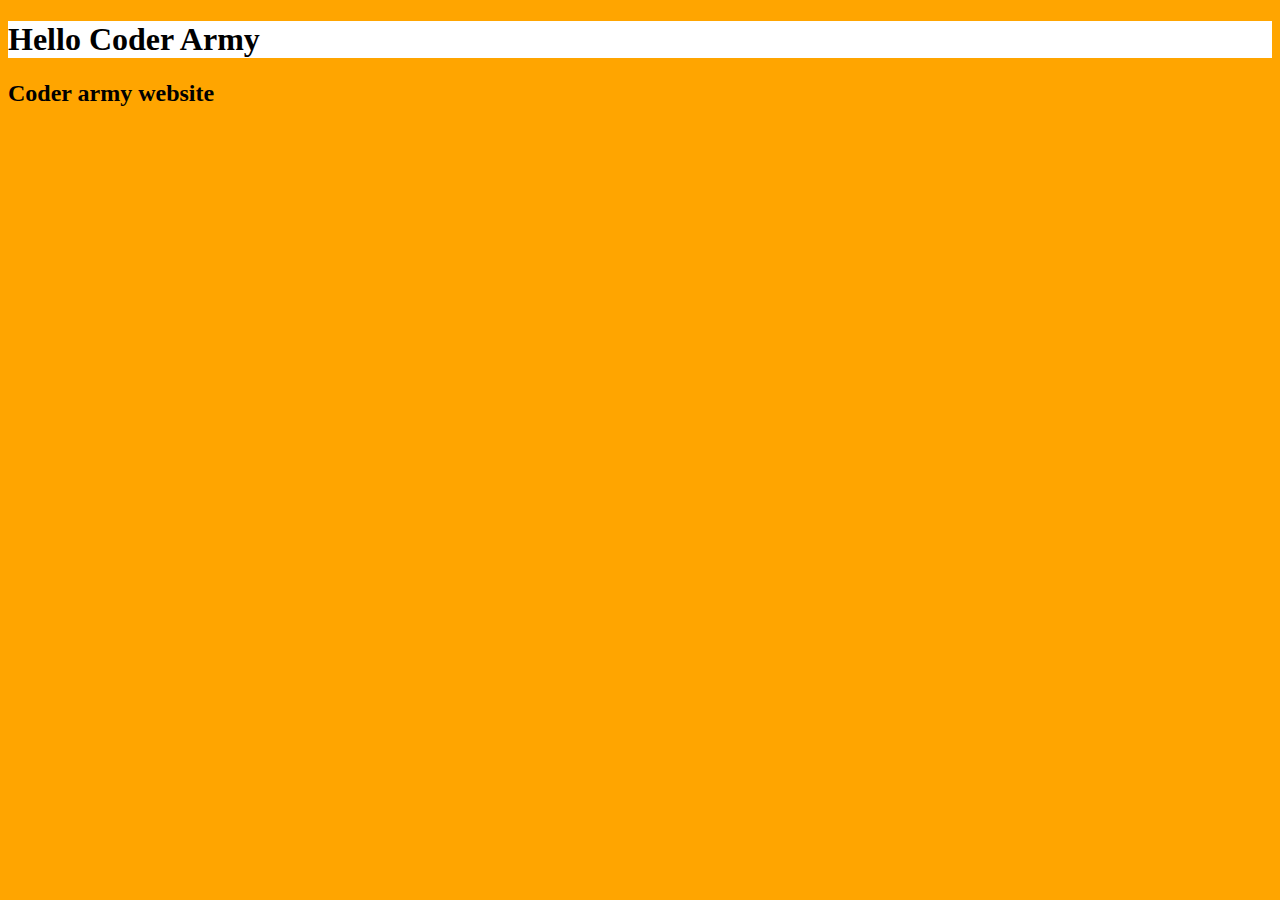
<file: Class-13/index.html>
<!DOCTYPE html>
<html lang="en">
<head>
    <meta charset="UTF-8">
    <meta name="viewport" content="width=device-width, initial-scale=1.0">
    <title>Document</title>
</head>
<body style="background-color: orange;">
    <h1 style="background-color: white;">Hello Coder Army</h1>
    <h2>Coder army website</h2>
</body>
</html>
</file>
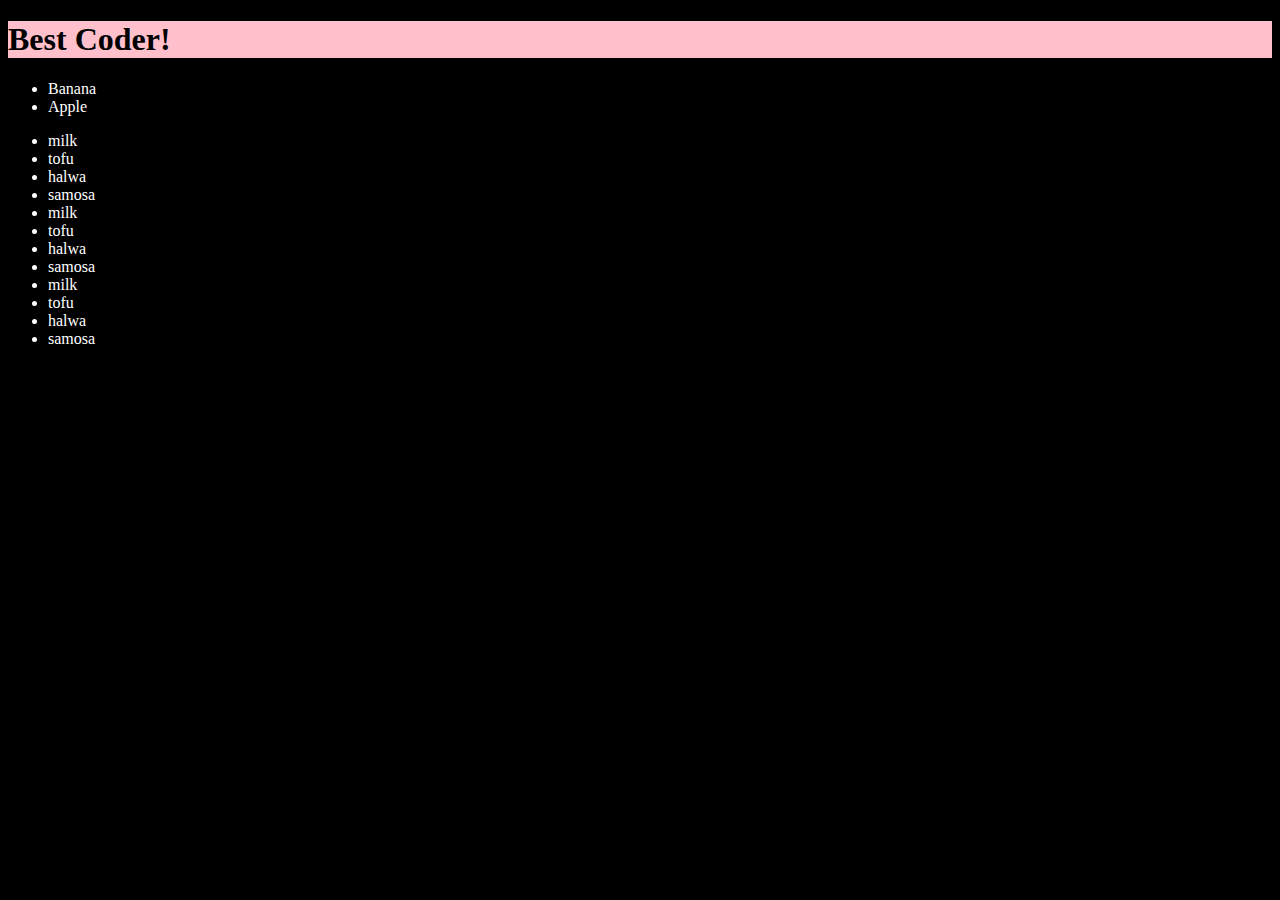
<file: Class-14/index.html>
<!DOCTYPE html>
<html lang="en">
<head>
    <meta charset="UTF-8">
    <meta name="viewport" content="width=device-width, initial-scale=1.0">
    <title>Document</title>
</head>
<body style="background-color: black; color: white;">
    <h1 id="first">Hello Coder Army!</h1>

    <ul id="fruits">
        <li>Banana</li>
    </ul>

    <script src="script.js"></script>
</body>
    
</html>
</file>
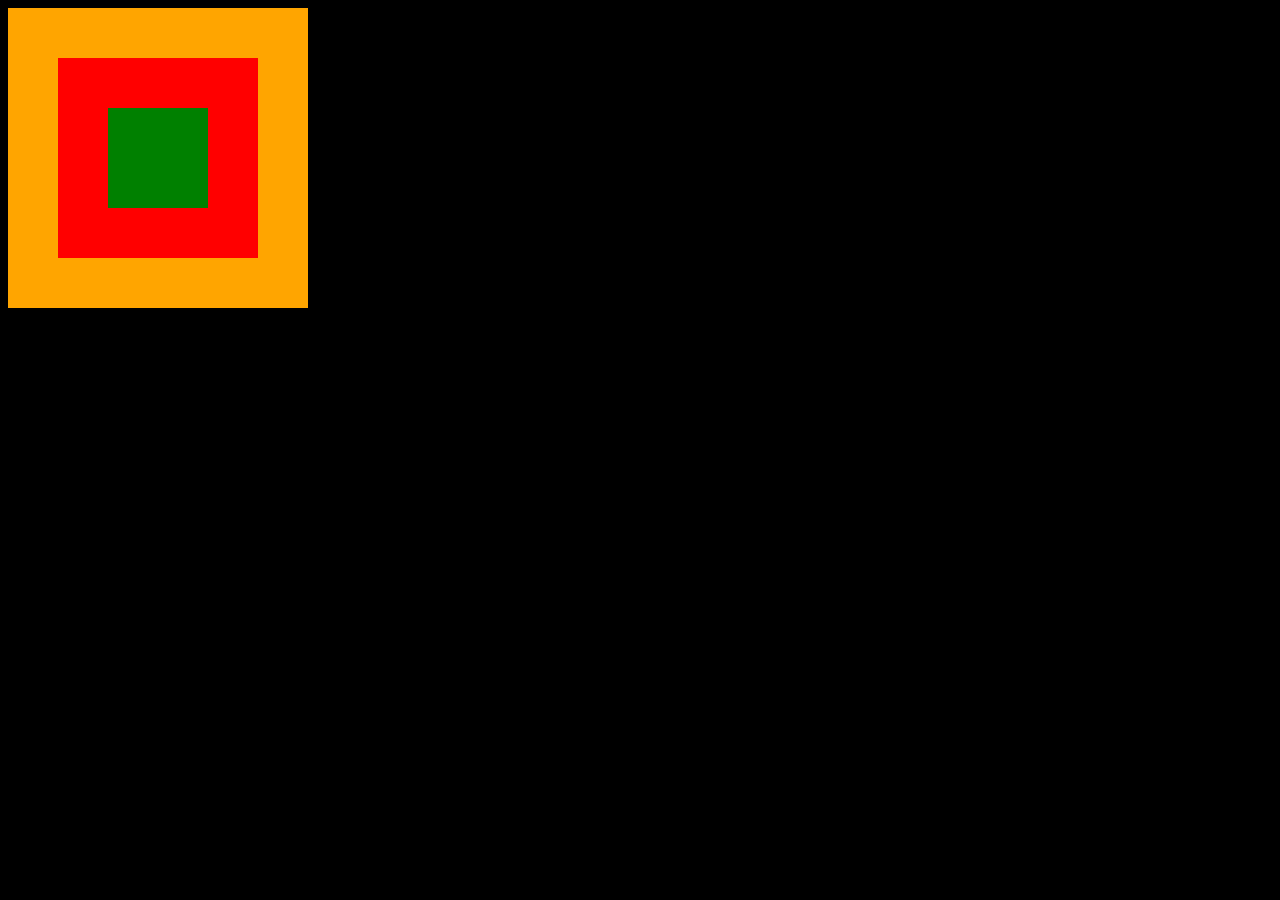
<file: Class-15/index.html>
<!DOCTYPE html>
<html lang="en">
<head>
    <meta charset="UTF-8">
    <meta name="viewport" content="width=device-width, initial-scale=1.0">
    <title>Document</title>
</head>
<body style="background-color: black; color: white;">
    <!-- <h1 id="first" onclick="handleClick()">Hello Coder Army</h1> -->

    <!-- <h1 id="first">Hello Coder Army</h1> -->

    <div id="grandparent" style="height: 300px; width: 300px; background-color: orange; display: flex; justify-content: center; align-items: center;">
        <div id="parent" style="height: 200px; width: 200px; background-color: red; display: flex; justify-content: center; align-items: center;">
            <div id="child" style="height: 100px; width: 100px; background-color: green;"></div>
        </div>
    </div>
</body>
<script src="script.js"></script>
</html>
</file>
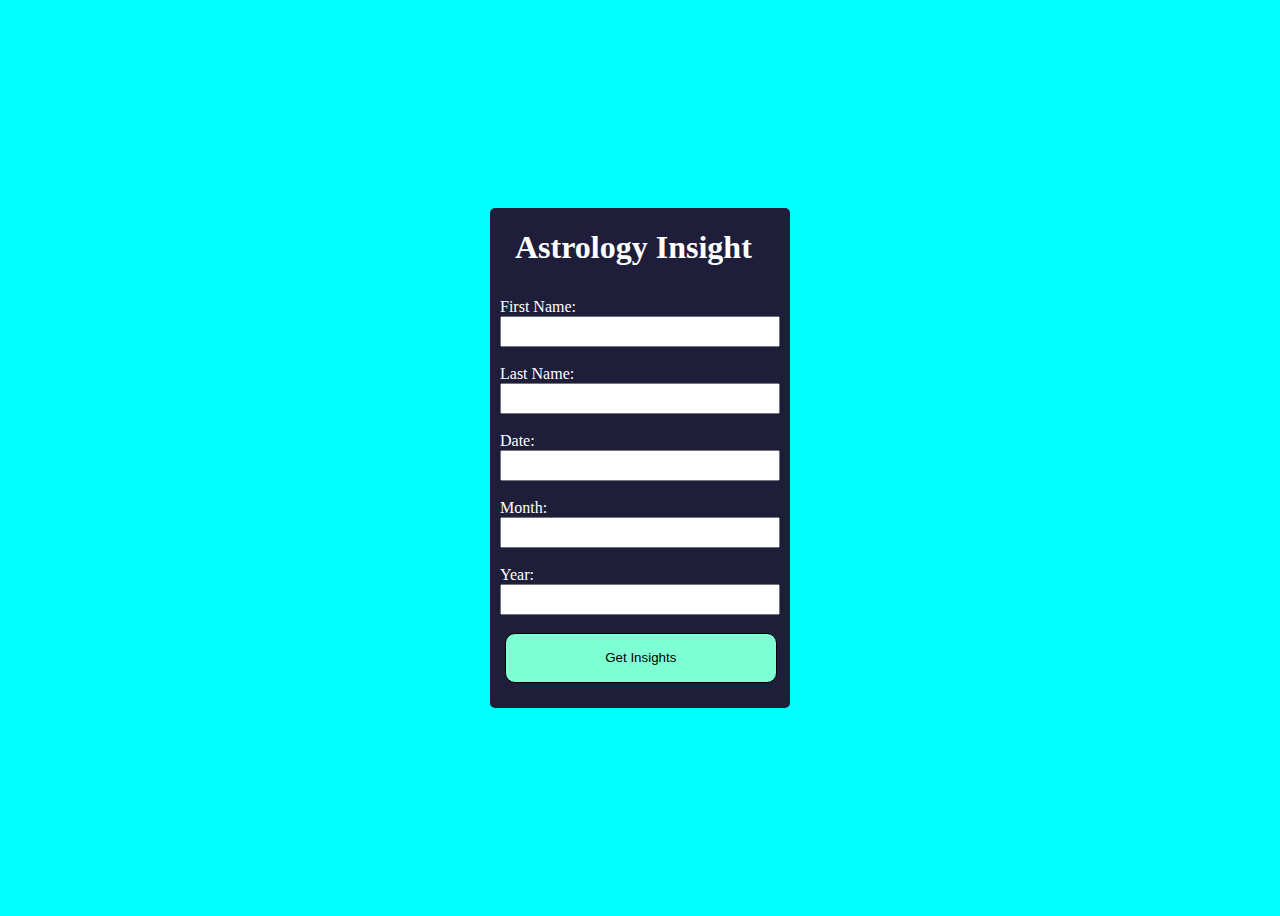
<file: Class-16/Astrology App/index.html>
<!DOCTYPE html>
<html lang="en">
<head>
    <meta charset="UTF-8">
    <meta name="viewport" content="width=device-width, initial-scale=1.0">
    <title>Actrology App</title>
    <link rel="stylesheet" href="style.css">
</head>
<body>
    <div id="parent">
        <h1>Astrology Insight</h1>
        <form id="form">
            <label for="fname">First Name:</label>
            <br>
            <input type="text" id="fname" name="fnamee">
            <br><br>
            <label for="lname">Last Name:</label>
            <br>
            <input type="text" id="lname" name="lname">
            <br><br>
            <label for="day">Date:</label>
            <br>
            <input type="number" id="day" name="day" min="1" max="31">
            <br><br>
            <label for="month">Month:</label>
            <br>
            <input type="number" id="month" name="month" min="1" max="12">
            <br><br>
            <label for="year">Year:</label>
            <br>
            <input type="number" id="year" name="year" min="1900" max="2025">
            <br><br>
            <button type="submit">Get Insights</button>
        </form>
    </div>
</body>
<script src="script.js"></script>
</html>
</file>
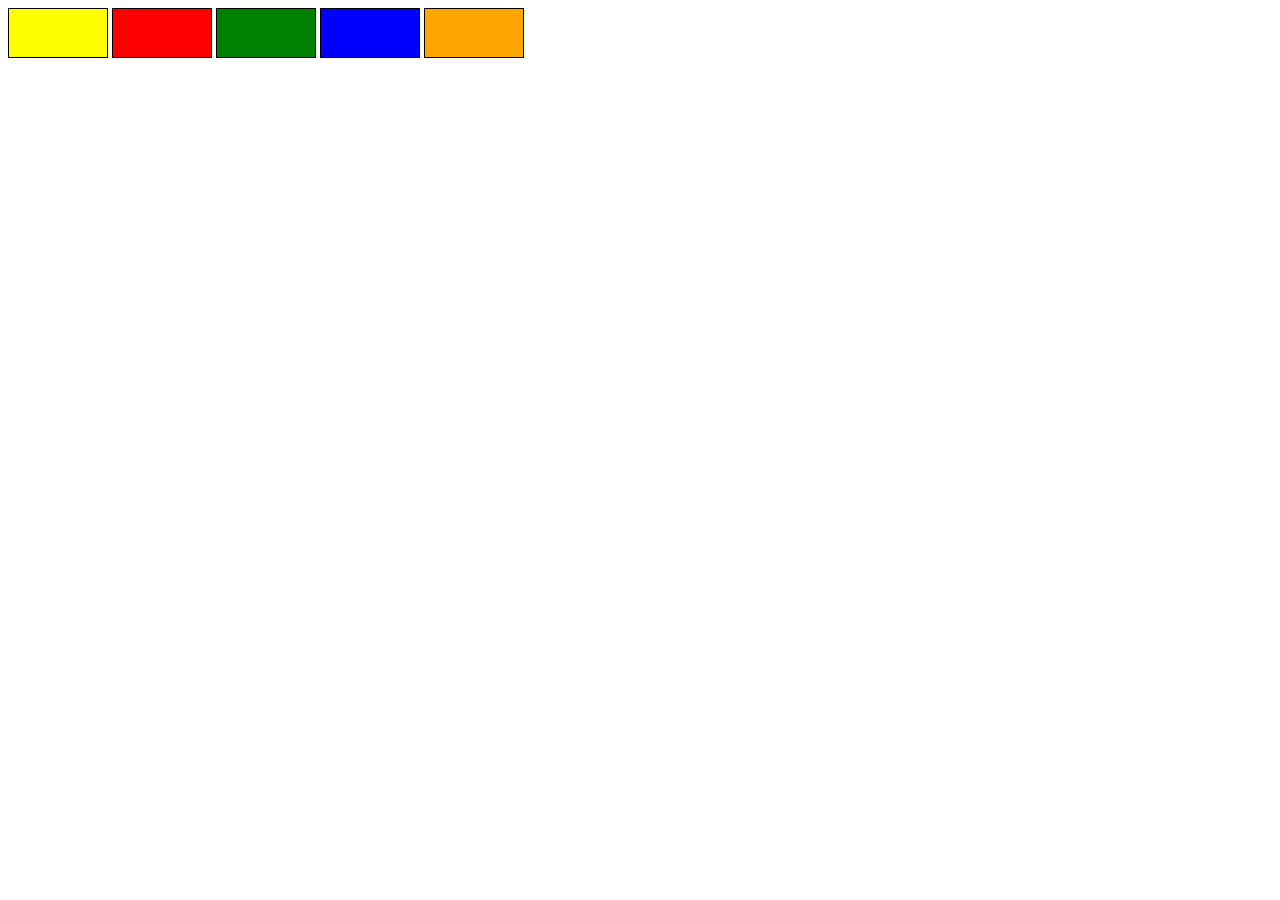
<file: Class-16/Background Color Changer/index.html>
<!DOCTYPE html>
<html lang="en">
<head>
    <meta charset="UTF-8">
    <meta name="viewport" content="width=device-width, initial-scale=1.0">
    <title>Document</title>
    <link rel="stylesheet" href="style.css">
</head>
<body>
    <div id="buttons">
        <button class="buttons" id="yellow"></button>
        <button class="buttons" id="red"></button>
        <button class="buttons" id="green"></button>
        <button class="buttons" id="blue"></button>
        <button class="buttons" id="orange"></button>
    </div>
</body>
<script src="script.js"></script>
</html>
</file>
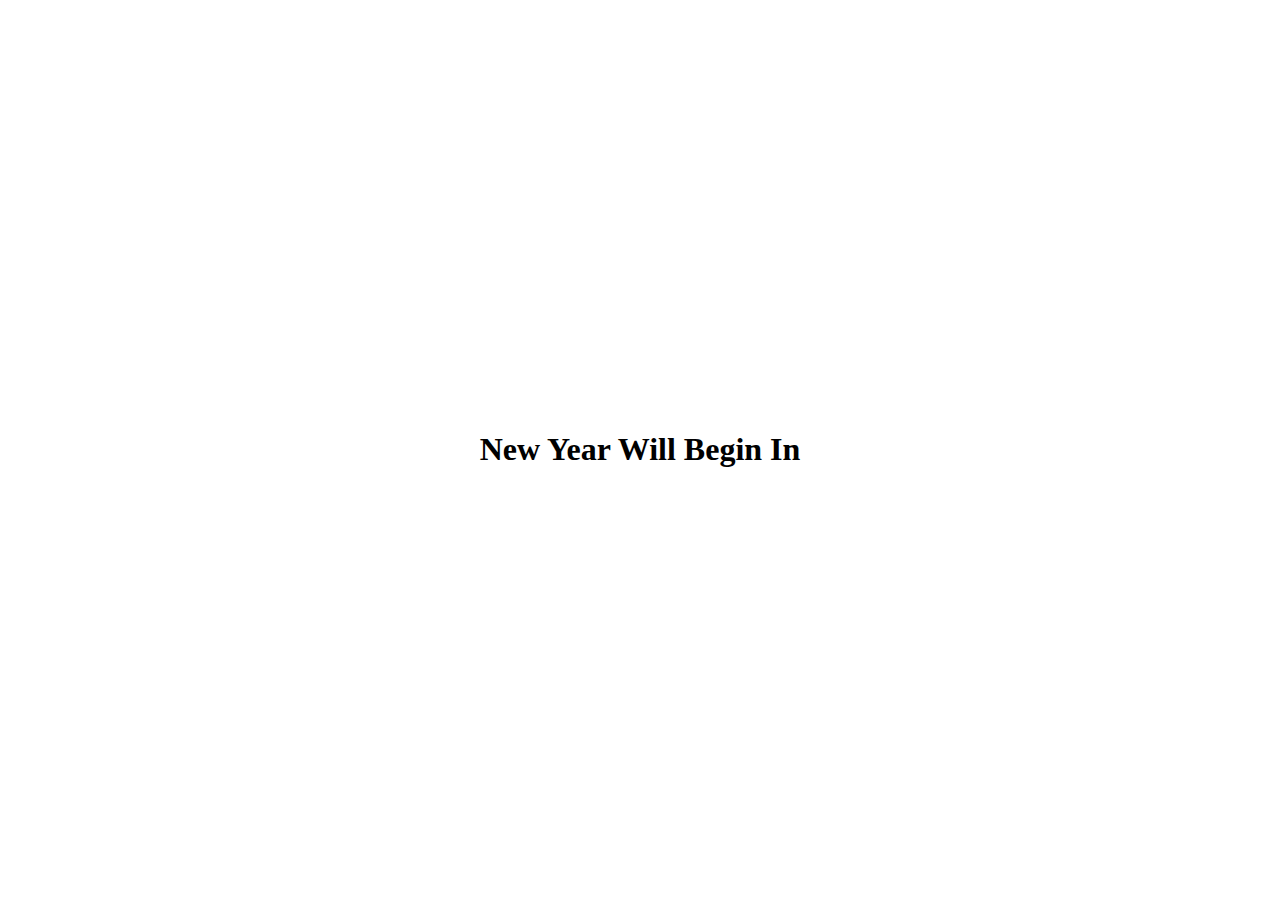
<file: Class-16/Count Down Timer/index.html>
<!DOCTYPE html>
<html lang="en">
<head>
    <meta charset="UTF-8">
    <meta name="viewport" content="width=device-width, initial-scale=1.0">
    <title>Count Down to New Year</title>
</head>
<body style="display: flex; justify-content: center; align-items: center; height: 100vh;">
    <div id="parent">
        <h1>New Year Will Begin In</h1>
        <br>
        <div id="time" style="font-size: 20px;"></div>
    </div>
</body>
<script src="script.js"></script>
</html>
</file>
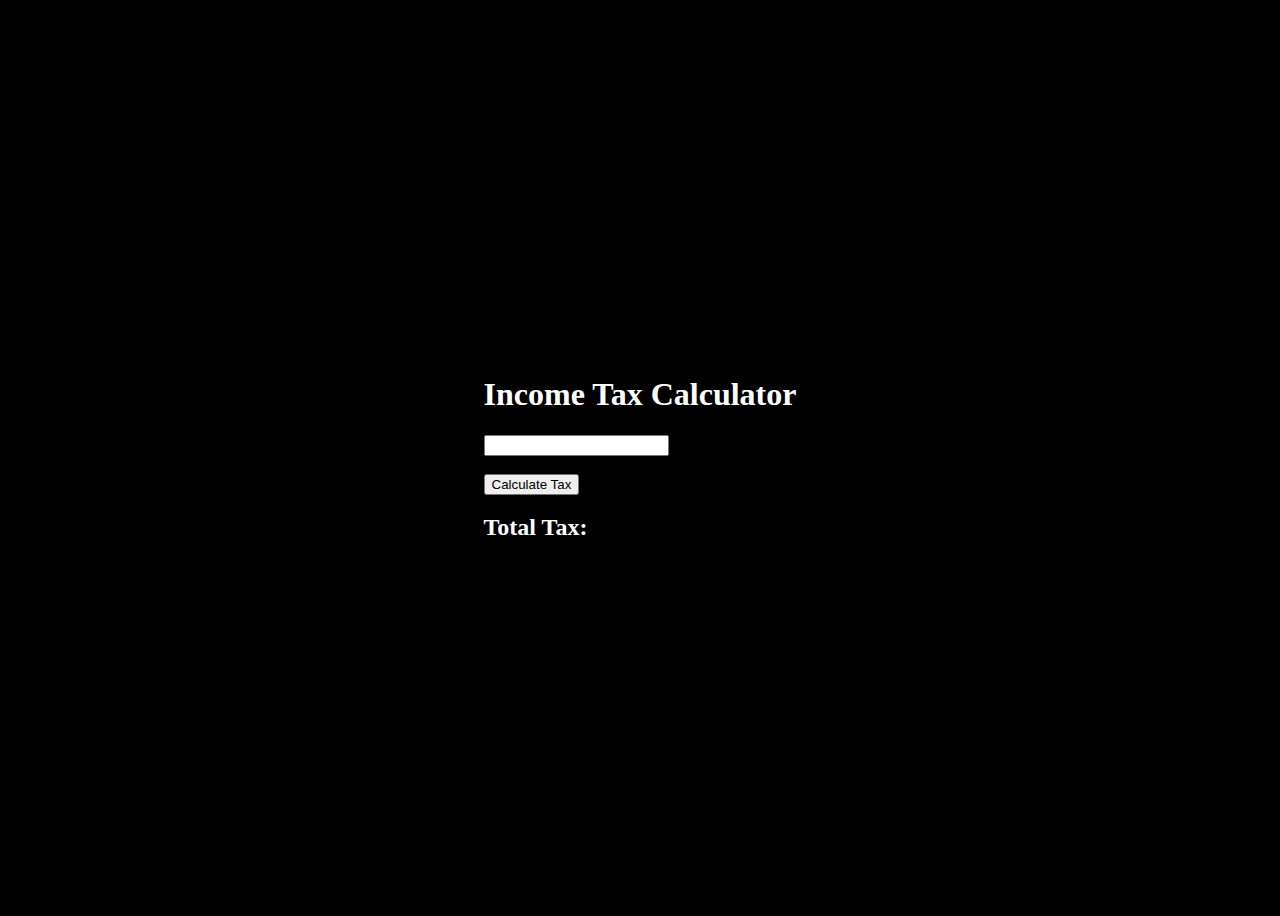
<file: Class-16/Income Tax Calculator/index.html>
<!DOCTYPE html>
<html lang="en">
<head>
    <meta charset="UTF-8">
    <meta name="viewport" content="width=device-width, initial-scale=1.0">
    <title>Income Tax Calculator</title>
</head>
<body style="background-color: black; color: white; display: flex; justify-content: center; align-items: center; height: 100vh;">
    <div id="parent">
    <h1>Income Tax Calculator</h1>
        <form>
            <label for="income"></label>
            <input type="text" id="income" name="income" >
            <br><br>
            <button type="submit">Calculate Tax</button>
        </form>
        <h2>Total Tax: </h2>
    </div>
</body>
<script src="script.js"></script>
</html>
</file>
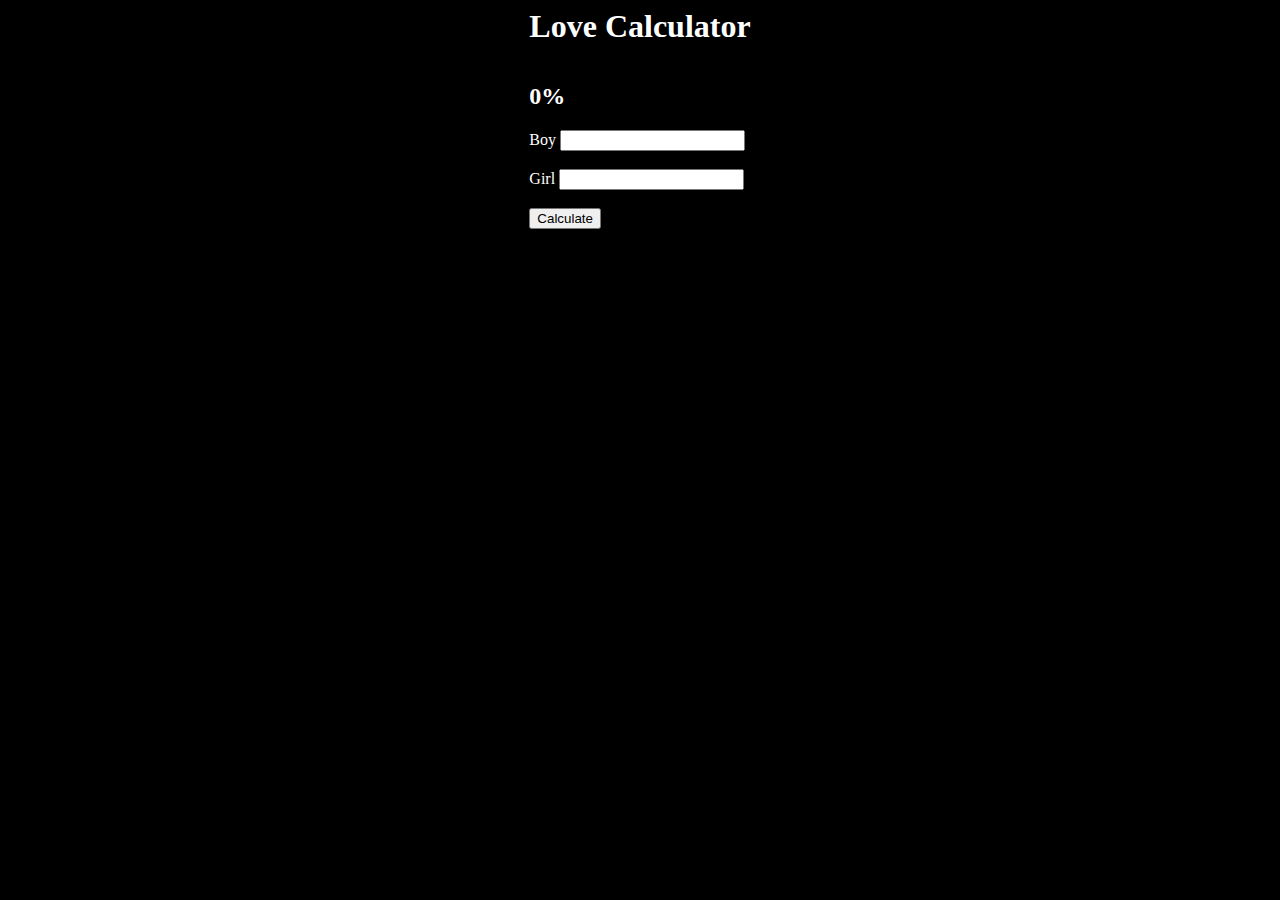
<file: Class-16/Love Calculator/index.html>
<!DOCTYPE html>
<html lang="en">
<head>
    <meta charset="UTF-8">
    <meta name="viewport" content="width=device-width, initial-scale=1.0">
    <title>Document</title>
    <link rel="stylesheet" href="style.css">
</head>
<body style="display: flex; justify-content: center; align-items: center; background-color: black; color: white;">
    <div>
        <h1>Love Calculator</h1>
        <br><br>
        <h2>0%</h2>
        <form id="parent">
            <label for="Boy">Boy</label>
            <input type="text" id="Boy" name="Boy" required>
            <br><br>
            <label for="Girl">Girl</label>
            <input type="text" id="Girl" name="Girl" required>
            <br><br>
            <button type="submit">Calculate</button>
        </form>
    </div>
</body>
<script src="script.js"></script>
</html>
</file>
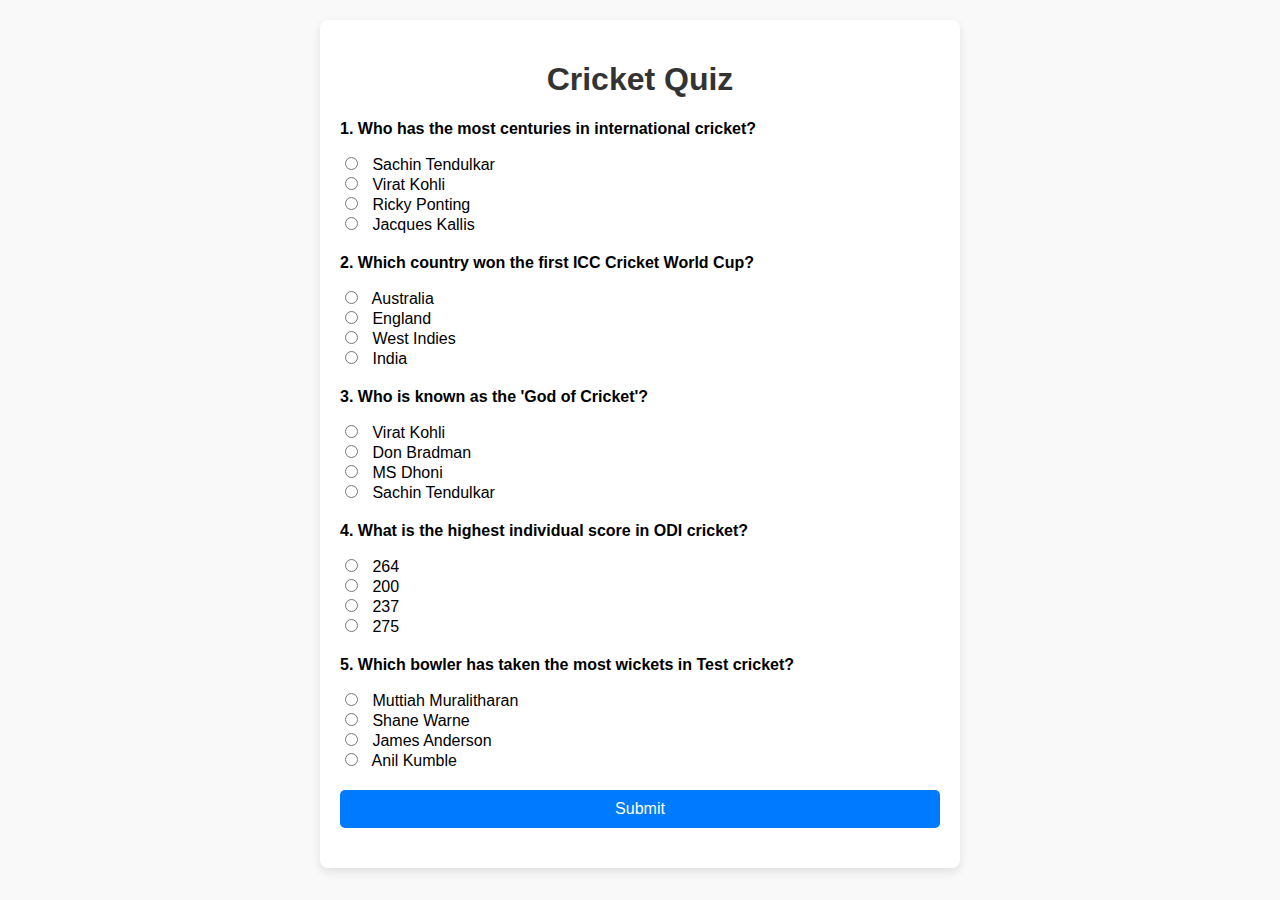
<file: Class-16/Quiz/index.html>
<!DOCTYPE html>
<html lang="en">
<head>
    <meta charset="UTF-8">
    <meta name="viewport" content="width=device-width, initial-scale=1.0">
    <title>Document</title>
    <link rel="stylesheet" href="./style.css">
</head>
<body>
     <div class="container">
        <h1>Cricket Quiz</h1>
        <form id="quizForm">
            <div class="question">
                <p>1. Who has the most centuries in international cricket?</p>
                <label>
                    <input type="radio" name="q1" value="Sachin Tendulkar"> Sachin Tendulkar
                </label><br>
                <label>
                    <input type="radio" name="q1" value="Virat Kohli"> Virat Kohli
                </label><br>
                <label>
                    <input type="radio" name="q1" value="Ricky Ponting"> Ricky Ponting
                </label><br>
                <label>
                    <input type="radio" name="q1" value="Jacques Kallis"> Jacques Kallis
                </label><br>
            </div>
            <div class="question">
                <p>2. Which country won the first ICC Cricket World Cup?</p>
                <label>
                    <input type="radio" name="q2" value="Australia"> Australia
                </label><br>
                <label>
                    <input type="radio" name="q2" value="England"> England
                </label><br>
                <label>
                    <input type="radio" name="q2" value="West Indies"> West Indies
                </label><br>
                <label>
                    <input type="radio" name="q2" value="India"> India
                </label><br>
            </div>
            <div class="question">
                <p>3. Who is known as the 'God of Cricket'?</p>
                <label>
                    <input type="radio" name="q3" value="Virat Kohli"> Virat Kohli
                </label><br>
                <label>
                    <input type="radio" name="q3" value="Don Bradman"> Don Bradman
                </label><br>
                <label>
                    <input type="radio" name="q3" value="MS Dhoni"> MS Dhoni
                </label><br>
                <label>
                    <input type="radio" name="q3" value="Sachin Tendulkar"> Sachin Tendulkar
                </label><br>
            </div>
            <div class="question">
                <p>4. What is the highest individual score in ODI cricket?</p>
                <label>
                    <input type="radio" name="q4" value="264"> 264
                </label><br>
                <label>
                    <input type="radio" name="q4" value="200"> 200
                </label><br>
                <label>
                    <input type="radio" name="q4" value="237"> 237
                </label><br>
                <label>
                    <input type="radio" name="q4" value="275"> 275
                </label><br>
            </div>
            <div class="question">
                <p>5. Which bowler has taken the most wickets in Test cricket?</p>
                <label>
                    <input type="radio" name="q5" value="Muttiah Muralitharan"> Muttiah Muralitharan
                </label><br>
                <label>
                    <input type="radio" name="q5" value="Shane Warne"> Shane Warne
                </label><br>
                <label>
                    <input type="radio" name="q5" value="James Anderson"> James Anderson
                </label><br>
                <label>
                    <input type="radio" name="q5" value="Anil Kumble"> Anil Kumble
                </label><br>
            </div>
            <button type="submit" class="submit-btn">Submit</button>
        </form>
        <div class="result" id="result"></div>
        <div id="out"></div>
    </div>
</body>
<script src="./script.js"></script>
</html>
</file>
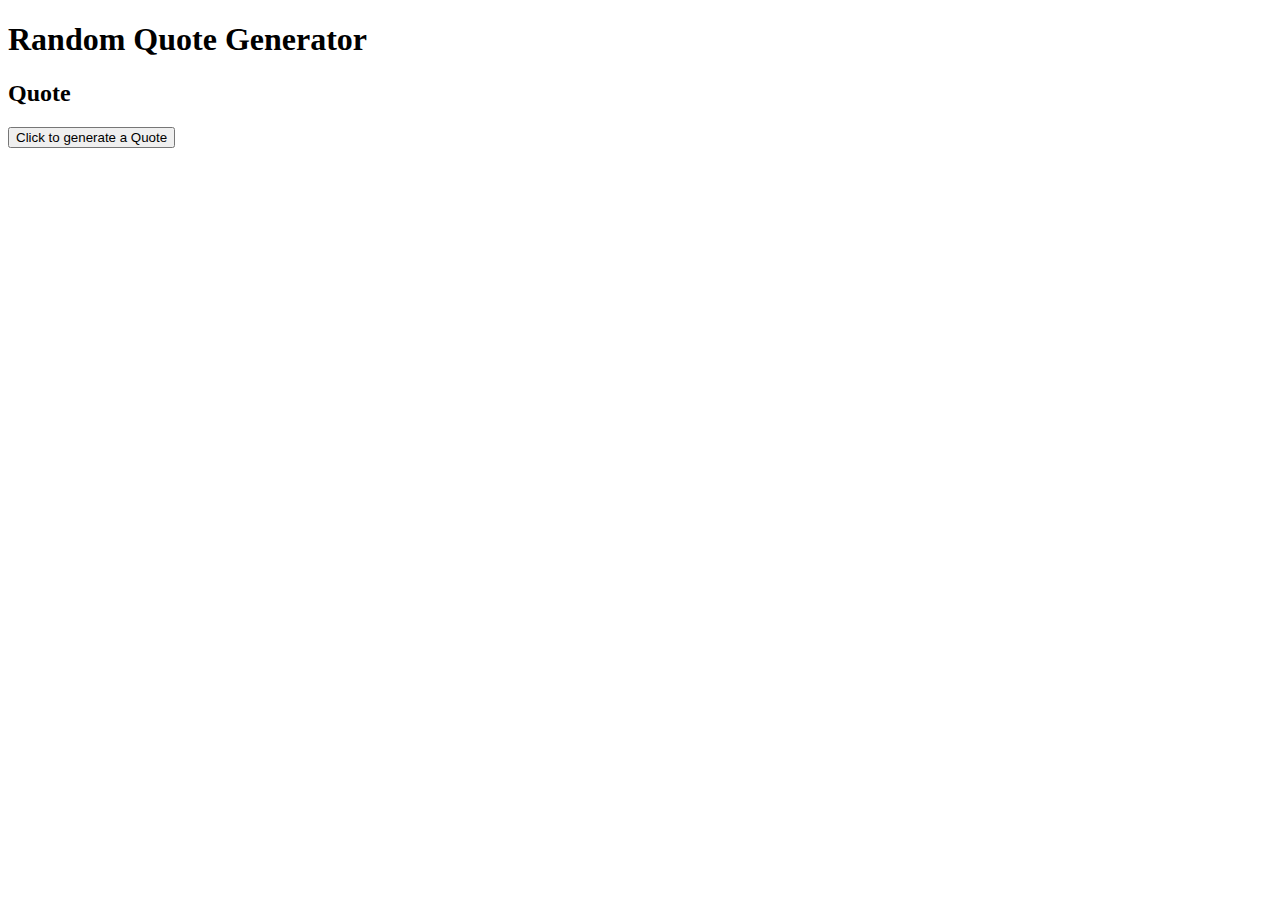
<file: Class-16/Random Quote Generator/index.html>
<!DOCTYPE html>
<html lang="en">
<head>
    <meta charset="UTF-8">
    <meta name="viewport" content="width=device-width, initial-scale=1.0">
    <title>Random Quote Generator</title>
    <!-- <link rel="stylesheet" href="style.css"> -->
</head>
<body>
    <div id="container">
        <h1 id="heading">Random Quote Generator</h1>
        <div id="quote-generator-box">
            <h2 id="quote">Quote</h2>
            <button id="button">Click to generate a Quote</button>
        </div>
    </div>
</body>
    <script src="script.js"></script>
</html>
</file>
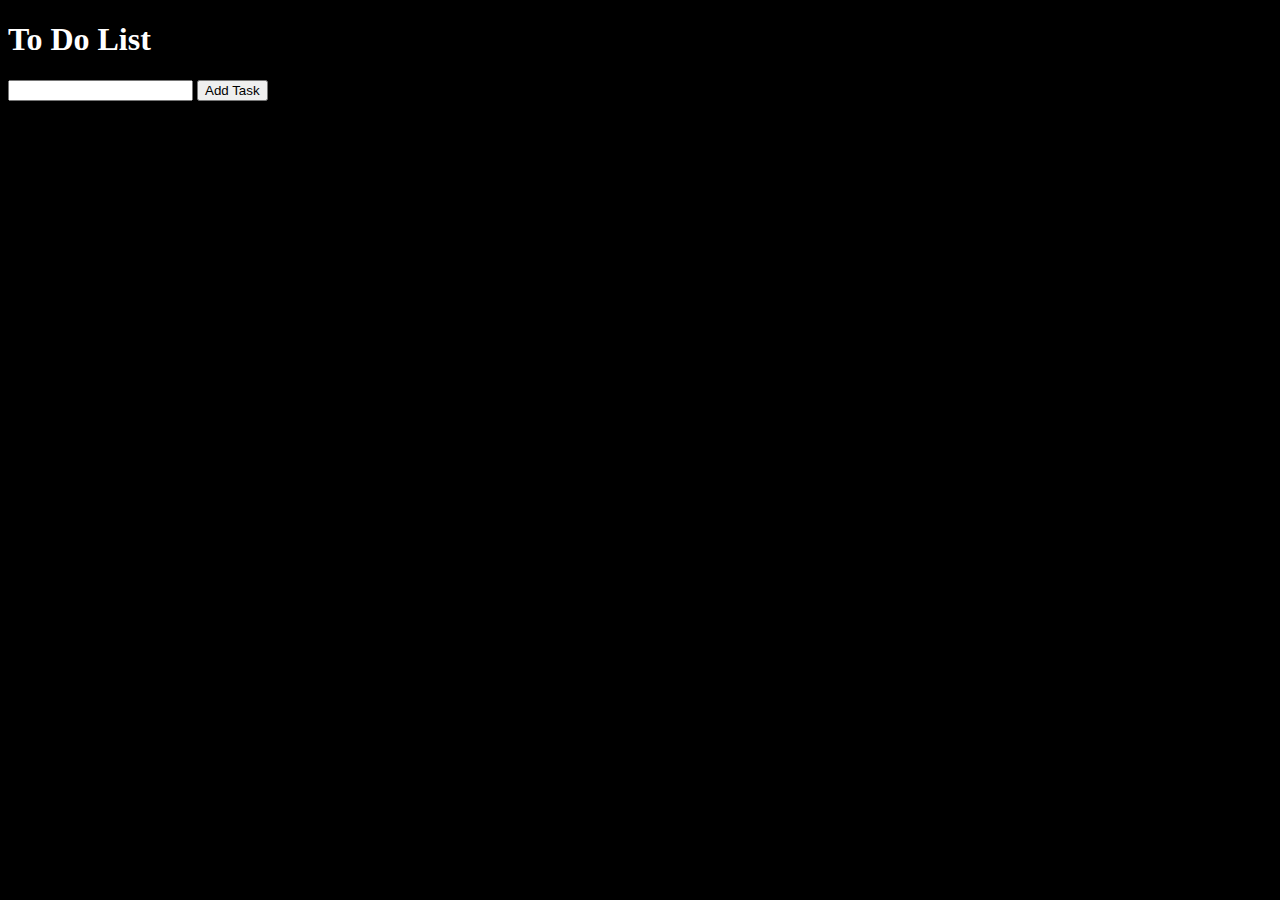
<file: Class-16/To Do List/index.html>
<!DOCTYPE html>
<html lang="en">
<head>
    <meta charset="UTF-8">
    <meta name="viewport" content="width=device-width, initial-scale=1.0">
    <title>To Do List</title>
</head>
<body style="background-color: black; color: white;">
    <h1>To Do List</h1>
    <form style="margin-bottom: 10px;">
        <input type="text" id="task" name="task" required>
        <button type="submit">Add Task</button>
    </form>
    <div id="allTasks"></div>
</body>
    <script src="script.js"></script>
</html>
</file>
<file: Class-16/Astrology App/style.css>
body{
    background-color: aqua;
    display: flex;
    justify-content: center;
    align-items: center;
    height: 100vh;
    color: white;
    font-family: Cambria, Cochin, Georgia, Times, 'Times New Roman', serif;
}

h1{
    display: block;
    margin-left: 25px;
}

#parent{
    height: 500px;
    width: 300px;
    background-color: rgb(30, 30, 59);
    border-radius: 5px;
}

form{
   padding: 10px;
}

input{
    width: 97%;
    height: 25px;
}

button{
    width: 97%;
    height: 50px;
    border: 1px solid black;
    border-radius: 10px;
    margin-left: 5px;
    background-color: aquamarine;
}
</file>
<file: Class-16/Background Color Changer/style.css>
.buttons{
    height: 50px;
    width: 100px;
    border: 1px solid black;
}

#yellow{
    background-color: yellow;
}

#red{
    background-color: red;
}

#green{
    background-color: green;
}

#blue{
    background-color: blue;
}

#orange{
    background-color: orange;
}
</file>
<file: Class-16/Love Calculator/style.css>
#form{
    width: 500px;
    height: 500px;
    background-color: pink;
    text-align: center;
}

h1{
    display: inline;
    margin-bottom: 200px;
}

#calculate{

    display: flex;
    justify-content: center;
    align-items: center;
    width: 200px;
    height: 50px;
    margin-left: 30%;
    margin-top: 50px;
    margin-bottom: 100px;
}

#main{
    display: flex;
    justify-content: space-evenly;
    align-items: center;
}
</file>
<file: Class-16/Quiz/style.css>
body {
    font-family: Arial, sans-serif;
    margin: 20px;
    background-color: #f9f9f9;
}
.container {
    max-width: 600px;
    margin: 0 auto;
    background: #fff;
    padding: 20px;
    border-radius: 8px;
    box-shadow: 0 4px 10px rgba(0, 0, 0, 0.1);
}
h1 {
    text-align: center;
    color: #333;
}
.question {
    margin-bottom: 20px;
}
.question p {
    font-weight: bold;
}
.question input {
    margin-right: 10px;
}
.submit-btn {
    display: block;
    width: 100%;
    padding: 10px;
    background: #007bff;
    color: white;
    font-size: 16px;
    border: none;
    border-radius: 5px;
    cursor: pointer;
}
.submit-btn:hover {
    background: #0056b3;
}
.result {
    margin-top: 20px;
    text-align: center;
    font-size: 18px;
    font-weight: bold;
    color: green;
}
</file>
<file: Class-16/Random Quote Generator/style.css>
#container{
    height: 800px;
    width: 600px;
    background-color: yellow;
    display: flex;
    justify-content: center;
}

#heading{
    height: 100px;
    width: px;
    background-color: aqua;
    display: block;
}

#quote-generator-box{
    height: 200px;
    width: 400px;
    background-color: aquamarine;
    display: flex;
    justify-content: center;
    align-items: last baseline;
    margin-top: 200px;
}

#button{
    margin-bottom: 20px;
    height: 30px;
    border-radius: 5px;
    border: 1px solid black;
    background-color: black;
    color: white;
}

#quote{
    visibility: hidden;
}
</file>
